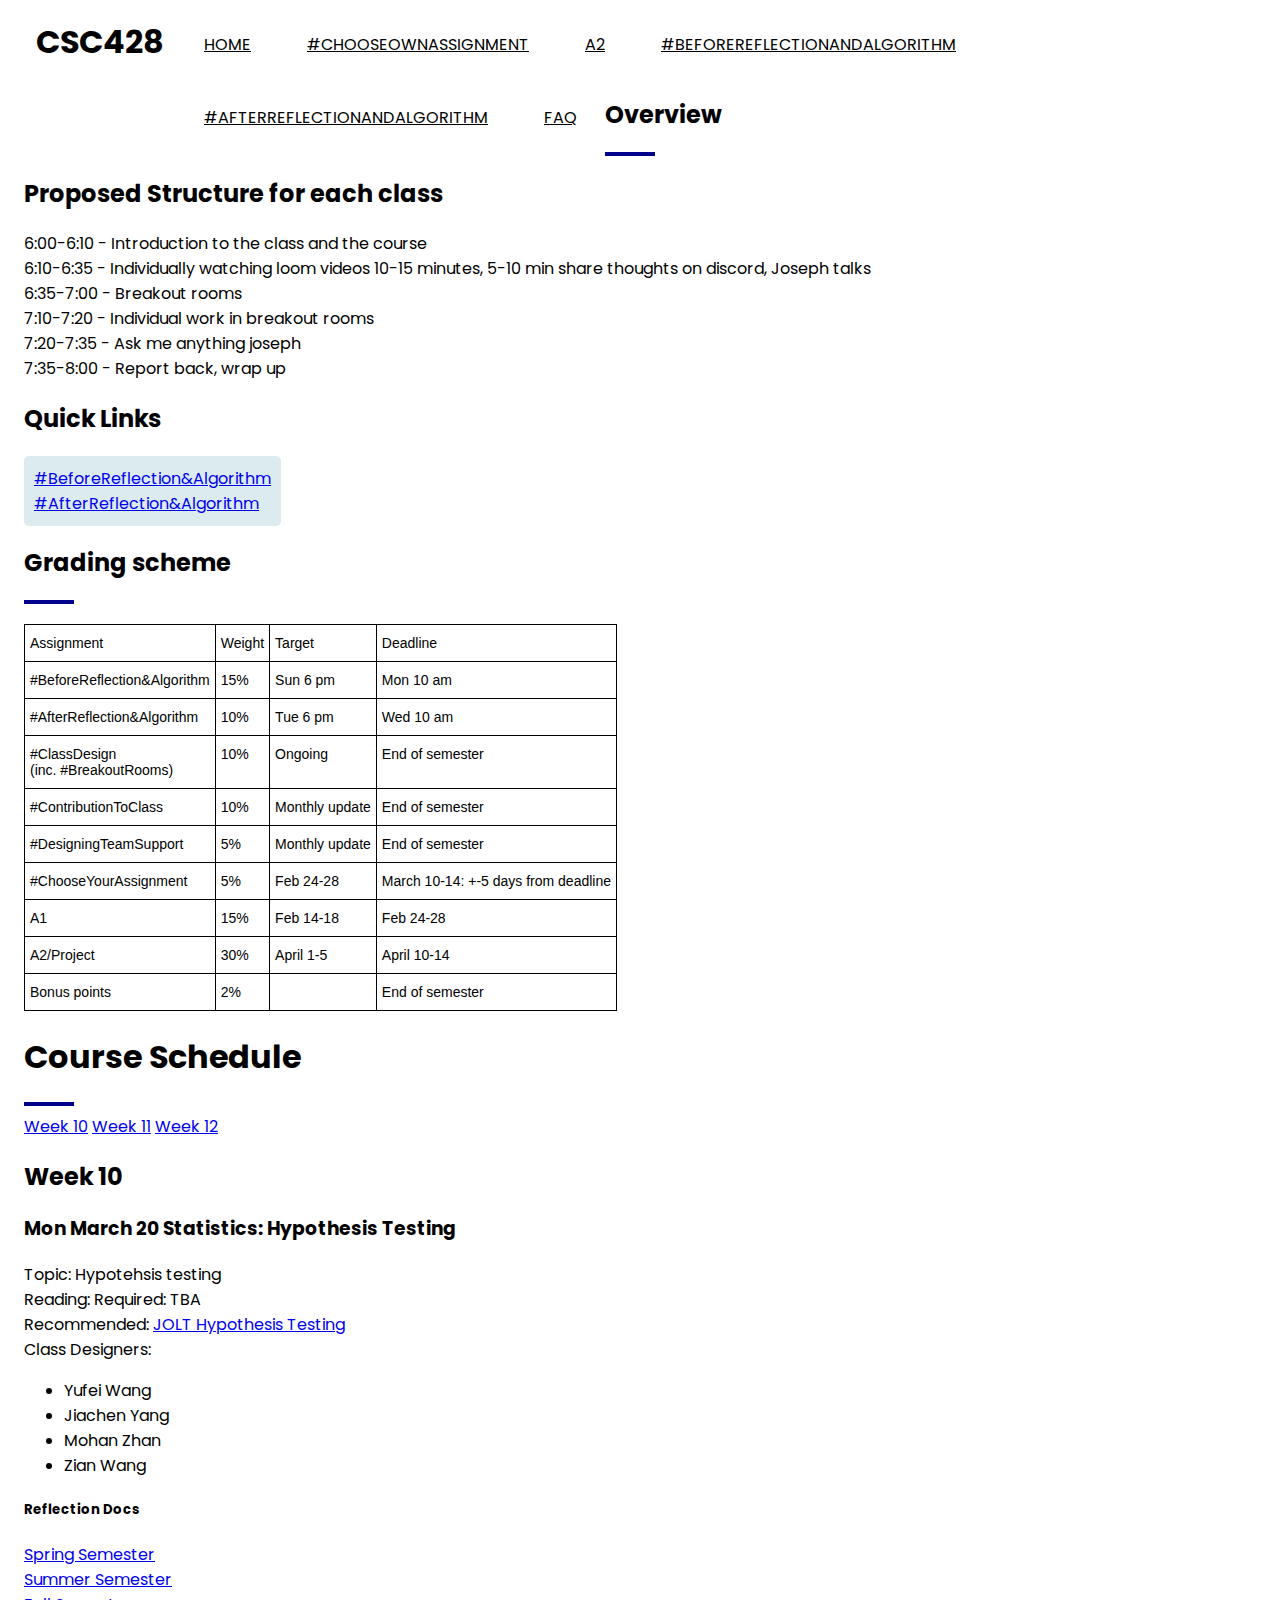
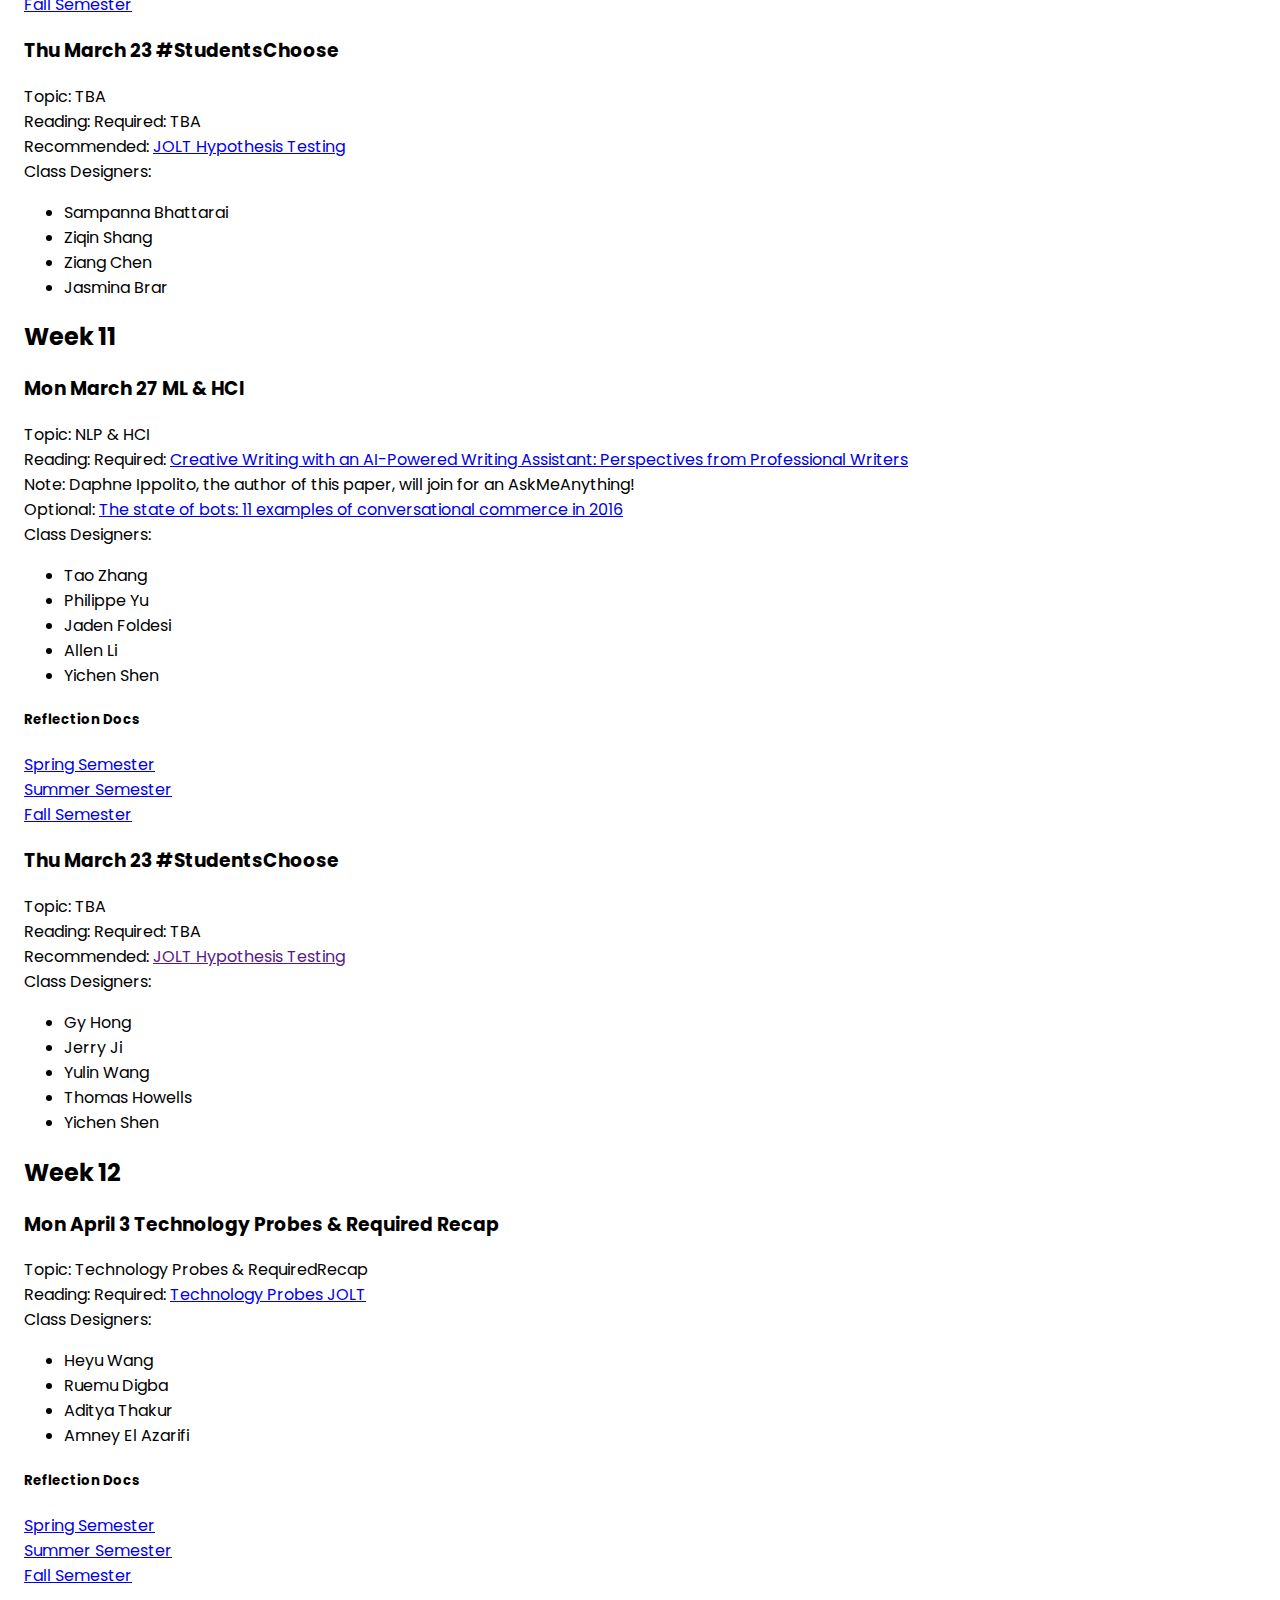
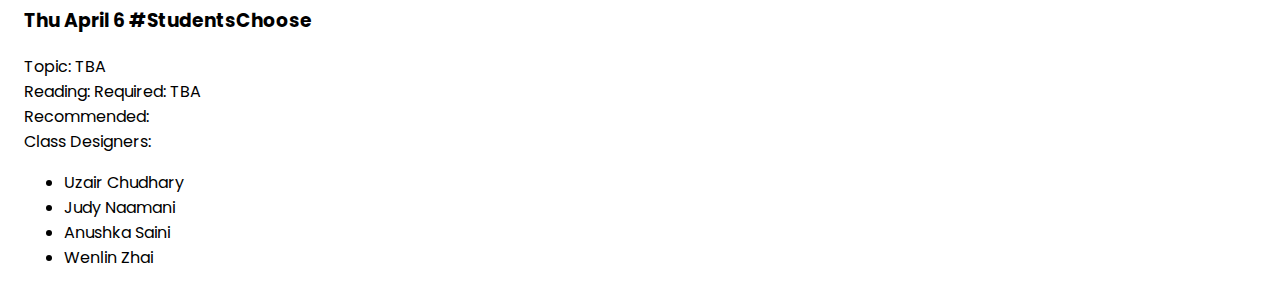
<file: index.html>
<html>

<head>
    <title>CSC428 - Home</title>
    <link href="style.css" rel="stylesheet">
    <link rel="preconnect" href="https://fonts.googleapis.com">
    <link rel="preconnect" href="https://fonts.gstatic.com" crossorigin>
    <link href="https://fonts.googleapis.com/css2?family=Poppins:wght@400;500;700&display=swap" rel="stylesheet">
</head>

<body>
    <!-- Navigation -->
    <div class="navigation">
        <center>
          <ul>
            <li><h1>CSC428</h1></li>
            <li><a href="index.html">Home</a></li>
            <li><a href="ownAssignment.html">#ChooseOwnAssignment</a></li>
            <li><a href="A2.html">A2</a></li>
            <li><a href="reflections.html#pre-class-ref">#BeforeReflectionAndAlgorithm</a></li>
            <li><a href="reflections.html#post-class-ref">#AfterReflectionAndAlgorithm</a></li>
            <li><a href="faq.html">FAQ</a></li>

          </ul>
        </center>
    </div>

    <!-- Course overview -->
    <h2 class="sectionTitle">Overview</h2>
    <hr/>
    <h2>Proposed Structure for each class</h2>
    <p>
        6:00-6:10 - Introduction to the class and the course<br>
        6:10-6:35 - Individually watching loom videos 10-15 minutes, 5-10 min share thoughts on discord, Joseph talks<br>
        6:35-7:00 - Breakout rooms<br>
        7:10-7:20 - Individual work in breakout rooms<br>
        7:20-7:35 - Ask me anything joseph<br>
        7:35-8:00 - Report back, wrap up<br>
    </p>

    <h2>Quick Links</h2>
    <div class="table-contents">
    <a href="reflections.html#pre-class-ref">#BeforeReflection&Algorithm</a>
    <br/>
    <a href="reflections.html#post-class-ref">#AfterReflection&Algorithm</a>
    </div>

    <h2>Grading scheme</h2>
    <hr/>
    <!-- Table with 4 columns, 10 rows -->
    <style type="text/css">
        .tg  {border-collapse:collapse;border-spacing:0;}
        .tg td{border-color:black;border-style:solid;border-width:1px;font-family:Arial, sans-serif;font-size:14px;
          overflow:hidden;padding:10px 5px;word-break:normal;}
        .tg th{border-color:black;border-style:solid;border-width:1px;font-family:Arial, sans-serif;font-size:14px;
          font-weight:normal;overflow:hidden;padding:10px 5px;word-break:normal;}
        .tg .tg-0lax{text-align:left;vertical-align:top}
        .tg {margin-top: 20px;}
        </style>
        <table class="tg">
        <thead>
          <tr>
            <th class="tg-0lax">Assignment</th>
            <th class="tg-0lax">Weight</th>
            <th class="tg-0lax">Target</th>
            <th class="tg-0lax">Deadline</th>
          </tr>
        </thead>
        <tbody>
          <tr>
            <td class="tg-0lax">#BeforeReflection&amp;Algorithm</td>
            <td class="tg-0lax">15%</td>
            <td class="tg-0lax"><span style="font-weight:400;font-style:normal;text-decoration:none">Sun 6 pm</span></td>
            <td class="tg-0lax"><span style="font-weight:400;font-style:normal;text-decoration:none">Mon 10 am</span></td>
          </tr>
          <tr>
            <td class="tg-0lax">#AfterReflection&amp;Algorithm</td>
            <td class="tg-0lax">10%</td>
            <td class="tg-0lax"><span style="font-weight:400;font-style:normal;text-decoration:none">Tue 6 pm</span></td>
            <td class="tg-0lax"><span style="font-weight:400;font-style:normal;text-decoration:none">Wed 10 am</span></td>
          </tr>
          <tr>
            <td class="tg-0lax">#ClassDesign<br><span style="font-weight:400;font-style:normal;text-decoration:none">(inc. #BreakoutRooms)</span></td>
            <td class="tg-0lax">10%</td>
            <td class="tg-0lax">Ongoing</td>
            <td class="tg-0lax"><span style="font-weight:400;font-style:normal;text-decoration:none">End of semester</span></td>
          </tr>
          <tr>
            <td class="tg-0lax">#ContributionToClass</td>
            <td class="tg-0lax">10%</td>
            <td class="tg-0lax">Monthly update</td>
            <td class="tg-0lax">End of semester</td>
          </tr>
          <tr>
            <td class="tg-0lax">#DesigningTeamSupport</td>
            <td class="tg-0lax">5%</td>
            <td class="tg-0lax">Monthly update</td>
            <td class="tg-0lax"><span style="font-weight:400;font-style:normal;text-decoration:none">End of semester</span></td>
          </tr>
          <tr>
            <td class="tg-0lax">#ChooseYourAssignment</td>
            <td class="tg-0lax">5%</td>
            <td class="tg-0lax">Feb 24-28</td>
            <td class="tg-0lax">March 10-14: +-5 days from deadline</td>
          </tr>
          <tr>
            <td class="tg-0lax">A1</td>
            <td class="tg-0lax">15%</td>
            <td class="tg-0lax">Feb 14-18</td>
            <td class="tg-0lax">Feb 24-28</td>
          </tr>
          <tr>
            <td class="tg-0lax">A2/Project</td>
            <td class="tg-0lax">30%</td>
            <td class="tg-0lax">April 1-5</td>
            <td class="tg-0lax">April 10-14</td>
          </tr>
          <tr>
            <td class="tg-0lax">Bonus points</td>
            <td class="tg-0lax">2%</td>
            <td class="tg-0lax"></td>
            <td class="tg-0lax">End of semester</td>
          </tr>
        </tbody>
        </table>

    <h1>Course Schedule</h1>
    <hr/>
    <a href="#week10">Week 10</a>
    <a href="#week11">Week 11</a>
    <a href="#week12">Week 12</a>
    <!-- Week 10 -->
    <h2 id="week10">Week 10</h2>
    <h3>Mon March 20 Statistics: Hypothesis Testing</h3>
    <p>Topic: Hypotehsis testing<br>
    Reading: Required: TBA<br>
    Recommended: <a href="https://docs.google.com/document/d/1bMSwaJC_WBbR5FyUUMl0u4nIDkSM2KWWrIAasti3SYs/edit#">JOLT Hypothesis Testing</a><br>
    Class Designers:
    <ul>
    <li>Yufei Wang</li>
    <li>Jiachen Yang</li>
    <li>Mohan Zhan</li>
    <li>Zian Wang</li>
    </ul>
    </p>
    <h5>Reflection Docs</h5>
    <a href="https://docs.google.com/document/d/1bFL7SufLl7l4DYKgdeOoBrW592IbptIlvWyvYE4WjAg/edit">Spring Semester</a><br>
    <a href="https://docs.google.com/document/d/1yIzEou4aFevViLEWxmoQb2QsuFzNKeQQV5ufIgNDj0o/edit">Summer Semester</a><br>
    <a href="https://docs.google.com/document/d/1zCPndavpBGWJQHss1wP9oANL1Conp2dPvTgdWriz6OM/edit">Fall Semester</a><br>

    <h3>Thu March 23 #StudentsChoose</h3>
    <p>Topic: TBA<br>
    Reading: Required: TBA<br>
    Recommended: <a href="https://docs.google.com/document/d/1bMSwaJC_WBbR5FyUUMl0u4nIDkSM2KWWrIAasti3SYs/edit#">JOLT Hypothesis Testing</a><br>
    Class Designers:
    <ul>
    <li>Sampanna Bhattarai</li>
    <li>Ziqin Shang</li>
    <li>Ziang Chen</li>
    <li>Jasmina Brar</li>
    </ul>
    </p>



    <!-- Week 11 -->
    <h2 id="week11">Week 11</h2>
    <h3>Mon March 27 ML & HCI </h3>
    <p>Topic: NLP & HCI<br>
    Reading: Required: <a href="https://arxiv.org/pdf/2211.05030.pdf">Creative Writing with an AI-Powered Writing Assistant: Perspectives from Professional Writers </a><br>
    Note: Daphne Ippolito, the author of this paper, will join for an AskMeAnything!<br>
    Optional: <a href="https://venturebeat.com/business/the-state-of-bots-11-examples-of-conversational-commerce-in-2016/">The state of bots: 11 examples of conversational commerce in 2016</a><br>
    Class Designers:</p>
    <ul>
    <li>Tao Zhang</li>
    <li>Philippe Yu</li>
    <li>Jaden Foldesi</li>
    <li>Allen Li</li>
    <li>Yichen Shen</li>
    </ul>
    <h5>Reflection Docs</h5>
    <a href="https://docs.google.com/document/d/1r2ujN36FmM1b9VODwj74XZJb7S1MfpkiQ09NFtXVr48/edit">Spring Semester</a><br>
    <a href="https://docs.google.com/document/d/13zJXpx1pMj7ykEjSNLNL4CycqDxliBWfOSmXlkRXEEw/edit">Summer Semester</a><br>
    <a href="https://docs.google.com/document/d/10nfylQBk_YLVd6Vt3q4A2X0akpMZisZXT3XiRBpMxWc/edit">Fall Semester</a><br>

    <h3>Thu March 23 #StudentsChoose</h3>
    <p>Topic: TBA<br>
    Reading: Required: TBA<br>
    Recommended: <a href="">JOLT Hypothesis Testing</a><br>
    Class Designers:
    <ul>
    <li>Gy Hong</li>
    <li>Jerry Ji</li>
    <li>Yulin Wang</li>
    <li>Thomas Howells</li>
    <li>Yichen Shen</li>
    </ul>
    </p>


    <!-- Week 12 -->
    <h2 id="week12">Week 12</h2>
    <h3>Mon April 3 Technology Probes & Required Recap</h3>
    <p>Topic: Technology Probes & RequiredRecap<br>
    Reading: Required: <a href="https://docs.google.com/document/d/11TOnhb-9yaT27RrT56v1B3f6bNBvG-8xECMTwxaCrmE/edit">Technology Probes JOLT</a><br>
    Class Designers:
    <ul>
    <li>Heyu Wang</li>
    <li>Ruemu Digba</li>
    <li>Aditya Thakur</li>
    <li>Amney El Azarifi</li>
    </ul>

    </p>
    <h5>Reflection Docs</h5>
    <a href="https://docs.google.com/document/d/1vaC7z3RSLK43l06SrnztiL6-LVhm4tSMfFYYeLMHx6M/edit">Spring Semester</a><br>
    <a href="https://docs.google.com/document/d/1lqKN0RysdVI_-KIfuVascd9tV3OH7clOEQWZLJFVWfo/edit">Summer Semester</a><br>
    <a href="https://docs.google.com/document/d/1j9nXvpIh_WLTFQkQ-h9BiwijwYRcWbJXVHR9-pRtDc0/edit">Fall Semester</a><br>

    <h3>Thu April 6 #StudentsChoose</h3>
    <p>Topic: TBA<br>
    Reading: Required: TBA<br>
    Recommended: <a href=""></a><br>
    Class Designers:
    <ul>
    <li>Uzair Chudhary</li>
    <li>Judy Naamani</li>
    <li>Anushka Saini</li>
    <li>Wenlin Zhai</li>
    </ul>
    </p>
</body>

</html>
</file>
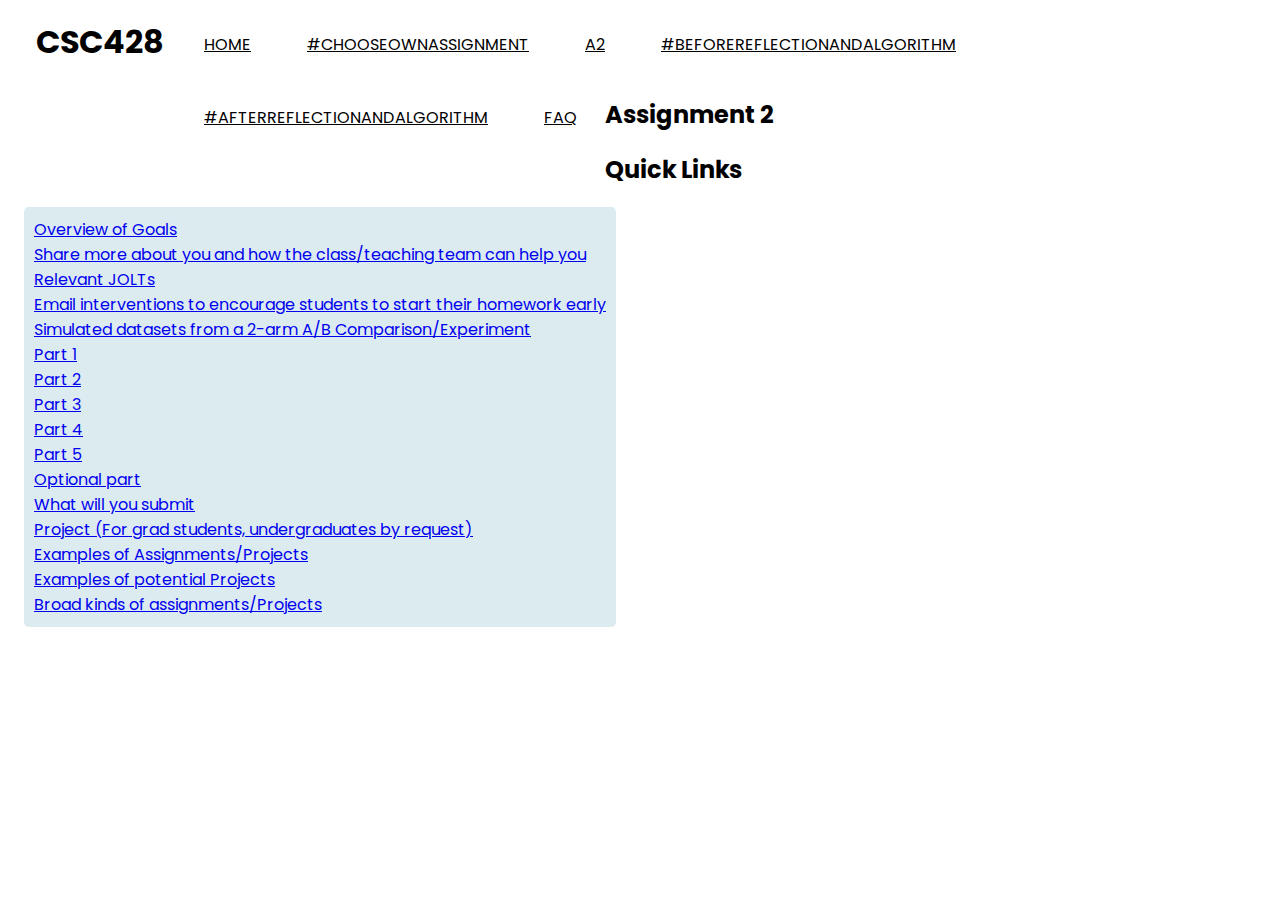
<file: A2.html>
<html>

<head>
    <title>CSC428 - Home</title>
    <link href="style.css" rel="stylesheet">
    <link rel="preconnect" href="https://fonts.googleapis.com">
    <link rel="preconnect" href="https://fonts.gstatic.com" crossorigin>
    <link href="https://fonts.googleapis.com/css2?family=Poppins:wght@400;500;700&display=swap" rel="stylesheet">
</head>

<body>
    <!-- Navigation -->
    <div class="navigation">
        <center>
          <ul>
            <li><h1>CSC428</h1></li>
            <li><a href="index.html">Home</a></li>
            <li><a href="ownAssignments.html">#ChooseOwnAssignment</a></li>
            <li><a href="A2.html">A2</a></li>
            <li><a href="reflections.html#pre-class-ref">#BeforeReflectionAndAlgorithm</a></li>
            <li><a href="reflections.html#post-class-ref">#AfterReflectionAndAlgorithm</a></li>
            <li><a href="faq.html">FAQ</a></li>

          </ul>
        </center>
    </div>

    <!-- #Choose your own assignment -->

    <h2 class="sectionTitle" id="A2">Assignment 2</h2>
    
    <h2>Quick Links</h2>
    <div class="table-contents">
    <a href="reflections.html#pre-class-ref">Overview of Goals</a>
    <br/>
    <a href="reflections.html#post-class-ref">Share more about you and how the class/teaching team can help you</a>
    <br/>
    <a href="reflections.html#post-class-ref">Relevant JOLTs</a>
    <br/>
    <a href="reflections.html#post-class-ref">Email interventions to encourage students to start their homework early</a>
    <br/>
    <a href="reflections.html#post-class-ref">Simulated datasets from a 2-arm A/B Comparison/Experiment</a>
    <br/>
    <a href="reflections.html#post-class-ref">Part 1</a>
    <br/>
    <a href="reflections.html#post-class-ref">Part 2</a>
    <br/>
    <a href="reflections.html#post-class-ref">Part 3</a>
    <br/>
    <a href="reflections.html#post-class-ref">Part 4</a>
    <br/>
    <a href="reflections.html#post-class-ref">Part 5</a>
    <br/>
    <a href="reflections.html#post-class-ref">Optional part</a>
    <br/>
    <a href="reflections.html#post-class-ref">What will you submit</a>
    <br/>
    <a href="reflections.html#post-class-ref">Project (For grad students, undergraduates by request)</a>
    <br/>
    <a href="reflections.html#post-class-ref">Examples of Assignments/Projects</a>
    <br/>
    <a href="reflections.html#post-class-ref">Examples of potential Projects</a>
    <br/>
    <a href="reflections.html#post-class-ref">Broad kinds of assignments/Projects</a>
    <br/>
    </div>

</body>
</file>
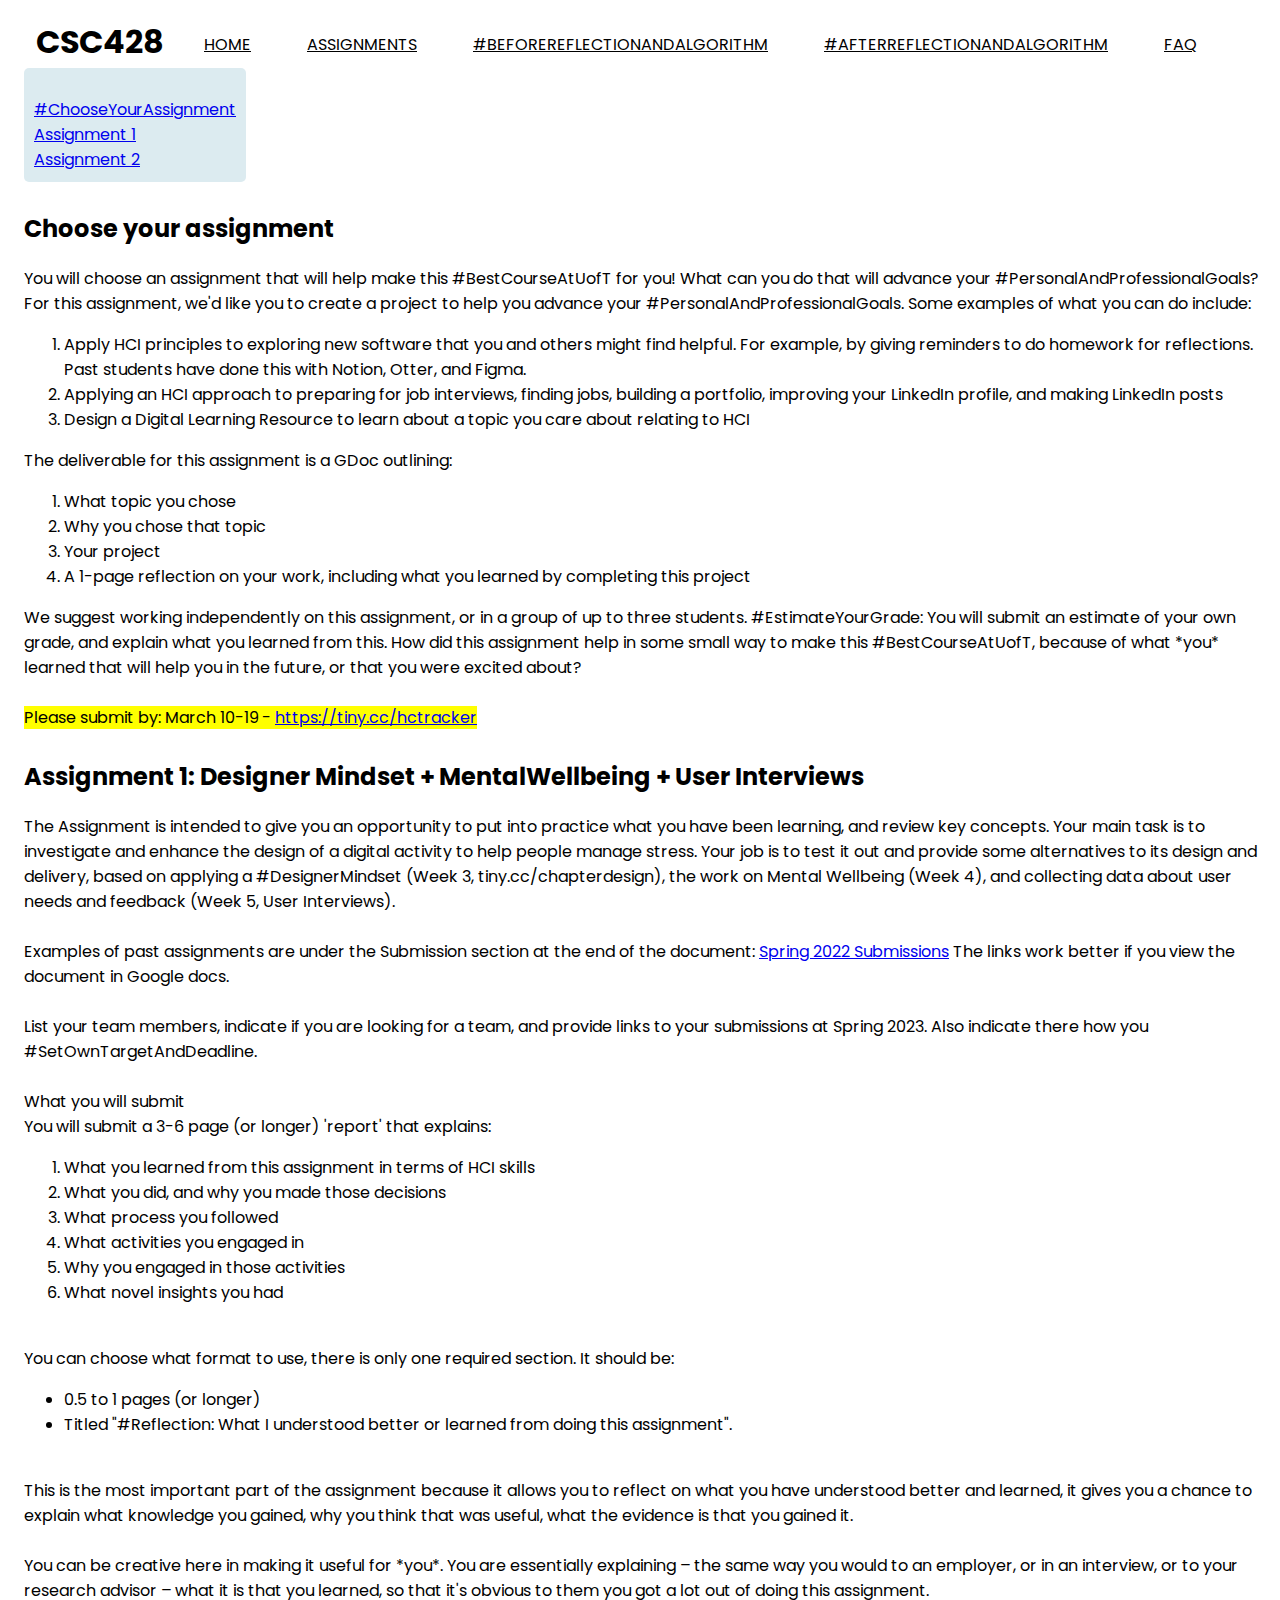
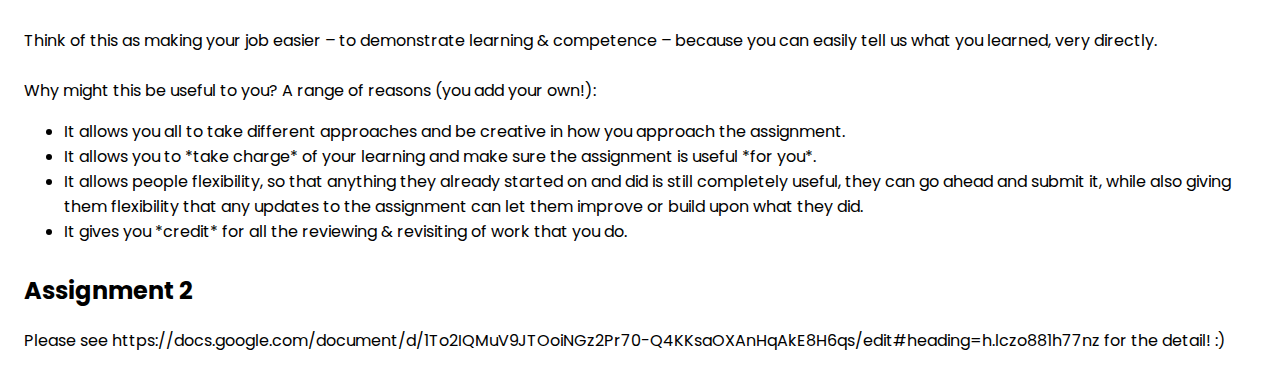
<file: assignments.html>
<html>

<head>
    <title>CSC428 - Home</title>
    <link href="style.css" rel="stylesheet">
    <link rel="preconnect" href="https://fonts.googleapis.com">
    <link rel="preconnect" href="https://fonts.gstatic.com" crossorigin>
    <link href="https://fonts.googleapis.com/css2?family=Poppins:wght@400;500;700&display=swap" rel="stylesheet">
</head>

<body>
    <!-- Navigation -->
    <div class="navigation">
        <center>
          <ul>
            <li><h1>CSC428</h1></li>
            <li><a href="index.html">Home</a></li>
            <li><a href="assignments.html">Assignments</a></li>
            <li><a href="reflections.html#pre-class-ref">#BeforeReflectionAndAlgorithm</a></li>
            <li><a href="reflections.html#post-class-ref">#AfterReflectionAndAlgorithm</a></li>
            <li><a href="faq.html">FAQ</a></li>
          </ul>
        </center>
    </div>

    <div class="table-contents">
        <a href="#ChooseOwnAssignment">#ChooseYourAssignment</a>
        <br/>
        <a href="#A1">Assignment 1</a>
        <br/>
        <a href="#A2">Assignment 2</a>
    </div>

    <!-- #Choose your own assignment -->

    <h2 class="sectionTitle" id="ChooseOwnAssignment">Choose your assignment</h2>
    <p>
        You will choose an assignment that will help make this #BestCourseAtUofT for you! What can you do that will advance your #PersonalAndProfessionalGoals? 
        For this assignment, we'd like you to create a project to help you advance your #PersonalAndProfessionalGoals. Some examples of what you can do include:
        <ol type="1">
            <li>Apply HCI principles to exploring new software that you and others might find helpful. For example, by giving reminders to do homework for reflections. Past students have done this with Notion, Otter, and Figma.</li>
            <li>Applying an HCI approach to preparing for job interviews, finding jobs, building a portfolio, improving your LinkedIn profile, and making LinkedIn posts
            </li>
            <li>Design a Digital Learning Resource to learn about a topic you care about relating to HCI</li>
        </ol>
        The deliverable for this assignment is a GDoc outlining:

        <ol type="1">
            <li>What topic you chose
            </li>
            <li>Why you chose that topic
            </li>
            <li>Your project</li>
            <li>A 1-page reflection on your work, including what you learned by completing this project
            </li>
         </ol>

        <bold>We suggest working independently on this assignment, or in a group of up to three students. </bold>
        #EstimateYourGrade: You will submit an estimate of your own grade, and explain what you learned from this. How did this assignment help in some small way to make this #BestCourseAtUofT, because of what *you* learned that will help you in the future, or that you were excited about?
         <br>
         <br>
        <mark>Please submit by: March 10-19 - <a href="https://tiny.cc/hctracker">https://tiny.cc/hctracker</a></mark>
    </p>




    <!-- Assignment 1 content -->
    <h2 class="sectionTitle" id="A1">Assignment 1: Designer Mindset + MentalWellbeing + User Interviews</h2>
    <p>
        The Assignment is intended to give you an opportunity to put into practice what you have been learning, and review key concepts. Your main task is to investigate and enhance the design of a digital activity to help people manage stress. Your job is to test it out and provide some alternatives to its design and delivery, based on applying a #DesignerMindset (Week 3, tiny.cc/chapterdesign), the work on Mental Wellbeing (Week 4), and collecting data about user needs and feedback (Week 5, User Interviews).
        <br>
        <br>
        Examples of past assignments are under the Submission section at the end of the document: <a href="https://docs.google.com/document/d/1_06wdqVoXHRCVeuJTSiQ9aT45WtOfzBlBAM9sWWtwKo/edit#">Spring 2022 Submissions</a> The links work better if you view the document in Google docs.
        <br>
        <br>
        List your team members, indicate if you are looking for a team, and provide links to your submissions at Spring 2023. Also indicate there how you #SetOwnTargetAndDeadline.
        <br>
        <br>
        What you will submit
        <br>
        You will submit a 3-6 page (or longer) 'report' that explains:
        <ol type="1">
            <li>What you learned from this assignment in terms of HCI skills</li>
            <li>What you did, and why you made those decisions</li>
            <li>What process you followed</li>
            <li>What activities you engaged in</li>
            <li>Why you engaged in those activities</li>
            <li>What novel insights you had
            </li>
        </ol>
        <br>
        You can choose what format to use, there is only one required section. It should be:
        <ul>
            <li>0.5 to 1 pages (or longer)</li>
            <li>Titled "#Reflection: What I understood better or learned from doing this assignment".</li>
        </ul>
        <br>
        This is the most important part of the assignment because it allows you to reflect on what you have understood better and learned, it gives you a chance to explain what knowledge you gained, why you think that was useful, what the evidence is that you gained it.
        <br>
        <br>
        You can be creative here in making it useful for *you*. You are essentially explaining – the same way you would to an employer, or in an interview, or to your research advisor – what it is that you learned, so that it's obvious to them you got a lot out of doing this assignment.
        <br>
        <br>
        Think of this as making your job easier – to demonstrate learning & competence – because you can easily tell us what you learned, very directly.
        <br>
        <br>
        Why might this be useful to you? A range of reasons (you add your own!):
        <ul>
            <li>It allows you all to take different approaches and be creative in how you approach the assignment.</li>
            <li>It allows you to *take charge* of your learning and make sure the assignment is useful *for you*.</li>
            <li>It allows people flexibility, so that anything they already started on and did is still completely useful, they can go ahead and submit it, while also giving them flexibility that any updates to the assignment can let them improve or build upon what they did.</li>
            <li>It gives you *credit* for all the reviewing & revisiting of work that you do.</li>
        </ul>
    </p>
    <!-- Assignment 2 content -->
    <h2 class="sectionTitle" id="A2">Assignment 2</h2>
    <p>Please see https://docs.google.com/document/d/1To2IQMuV9JTOoiNGz2Pr70-Q4KKsaOXAnHqAkE8H6qs/edit#heading=h.lczo881h77nz for the detail! :)</p>
</body>
</html>
</file>
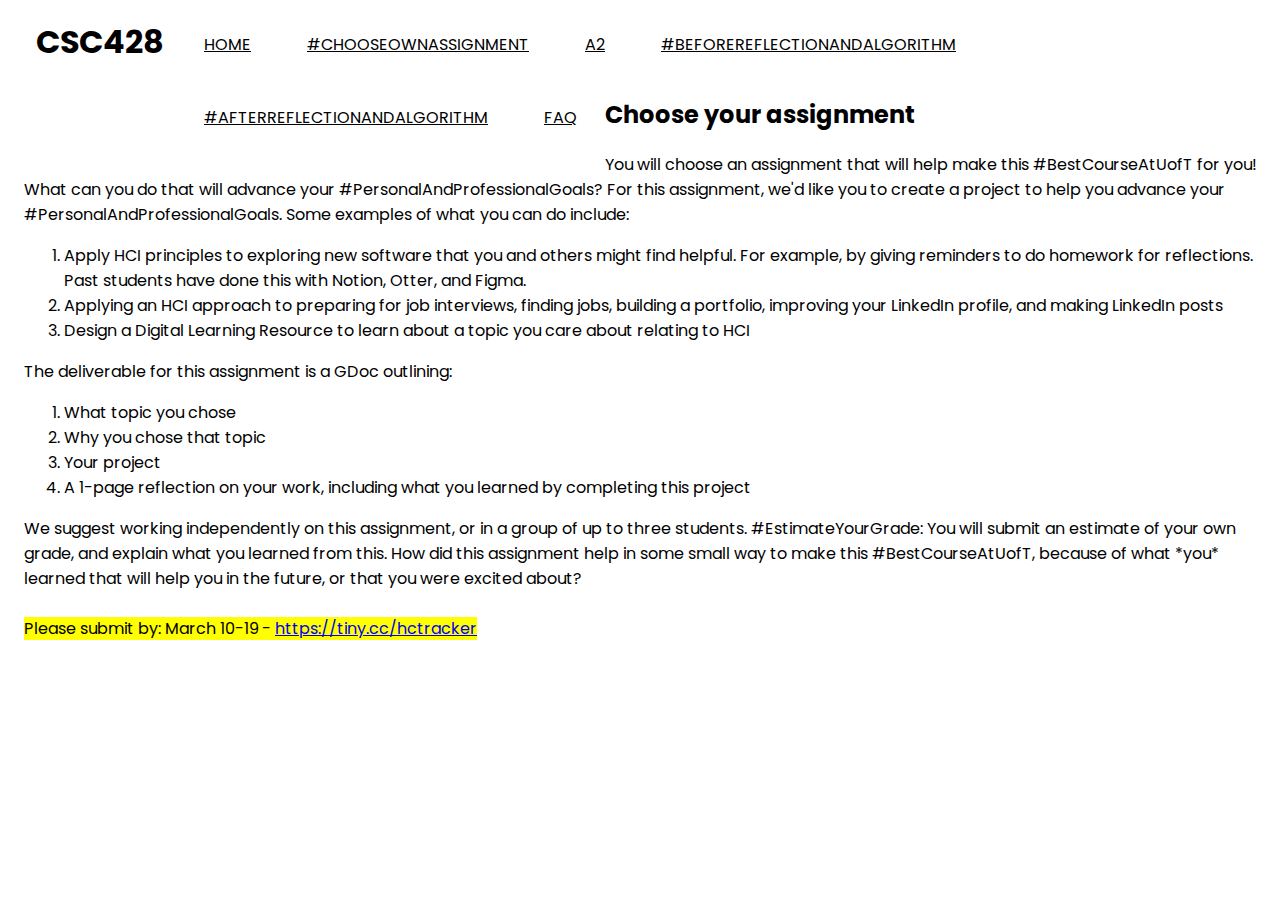
<file: ownAssignment.html>
<html>

<head>
    <title>CSC428 - Home</title>
    <link href="style.css" rel="stylesheet">
    <link rel="preconnect" href="https://fonts.googleapis.com">
    <link rel="preconnect" href="https://fonts.gstatic.com" crossorigin>
    <link href="https://fonts.googleapis.com/css2?family=Poppins:wght@400;500;700&display=swap" rel="stylesheet">
</head>

<body>
    <!-- Navigation -->
    <div class="navigation">
        <center>
          <ul>
            <li><h1>CSC428</h1></li>
            <li><a href="index.html">Home</a></li>
            <li><a href="ownAssignments.html">#ChooseOwnAssignment</a></li>
            <li><a href="A2.html">A2</a></li>
            <li><a href="reflections.html#pre-class-ref">#BeforeReflectionAndAlgorithm</a></li>
            <li><a href="reflections.html#post-class-ref">#AfterReflectionAndAlgorithm</a></li>
            <li><a href="faq.html">FAQ</a></li>

          </ul>
        </center>
    </div>

    <!-- #Choose your own assignment -->

    <h2 class="sectionTitle" id="ChooseOwnAssignment">Choose your assignment</h2>
    <p>
        You will choose an assignment that will help make this #BestCourseAtUofT for you! What can you do that will advance your #PersonalAndProfessionalGoals? 
        For this assignment, we'd like you to create a project to help you advance your #PersonalAndProfessionalGoals. Some examples of what you can do include:
        <ol type="1">
            <li>Apply HCI principles to exploring new software that you and others might find helpful. For example, by giving reminders to do homework for reflections. Past students have done this with Notion, Otter, and Figma.</li>
            <li>Applying an HCI approach to preparing for job interviews, finding jobs, building a portfolio, improving your LinkedIn profile, and making LinkedIn posts
            </li>
            <li>Design a Digital Learning Resource to learn about a topic you care about relating to HCI</li>
        </ol>
        The deliverable for this assignment is a GDoc outlining:

        <ol type="1">
            <li>What topic you chose
            </li>
            <li>Why you chose that topic
            </li>
            <li>Your project</li>
            <li>A 1-page reflection on your work, including what you learned by completing this project
            </li>
         </ol>

        <bold>We suggest working independently on this assignment, or in a group of up to three students. </bold>
        #EstimateYourGrade: You will submit an estimate of your own grade, and explain what you learned from this. How did this assignment help in some small way to make this #BestCourseAtUofT, because of what *you* learned that will help you in the future, or that you were excited about?
         <br>
         <br>
        <mark>Please submit by: March 10-19 - <a href="https://tiny.cc/hctracker">https://tiny.cc/hctracker</a></mark>
    </p>    
</body>
</file>
<file: style.css>
body {
    font-family: 'Poppins', sans-serif;
    padding-left: 1rem;
}

hr {
    width: 50px;
    margin-inline: 0;
    border: none;
    height: 4px;
    background: darkblue;
}

.template-container {
    width: 80%;
    font-size: 14px;
}

.table-contents {
    padding: 10px;
    background: #dcebf0;
    width: fit-content;
    border-radius: 5px;
}

button {
    font-size: 16px;
    display: flex;
    align-items: center;
    column-gap: 7px;
    padding-inline: 15px;
    padding-block: 5px;
    outline: none;
    border: solid 2px #aacfdb;
    background: #dcebf0;
    border-radius: 5px;
    cursor: pointer;
}

button:hover {
    background: #aacfdb;
}

/* Navigation Bar */
.navigation li {
	margin-left: 10px;
	margin-right: 10px;
	padding: 10px 2px;
	text-transform: uppercase;
	display: inline;
	float: left;

}

.navigation ul {
	margin: 0;
	padding: 0;
	list-style-type: none;
}

.navigation a {
	display: block;
	text-align: center;
	color: black;
    padding: 14px 16px;
}

.navigation {
	height: 60px;
	width: 100%;
	top: 0px;
	left: 0px;
}
.navigation h1 {
  padding: 0px 0px;
  margin-top: 0px;
  margin-left: 0px;
}

.sectionTitle {
    margin-top: 29px;
}
</file>
